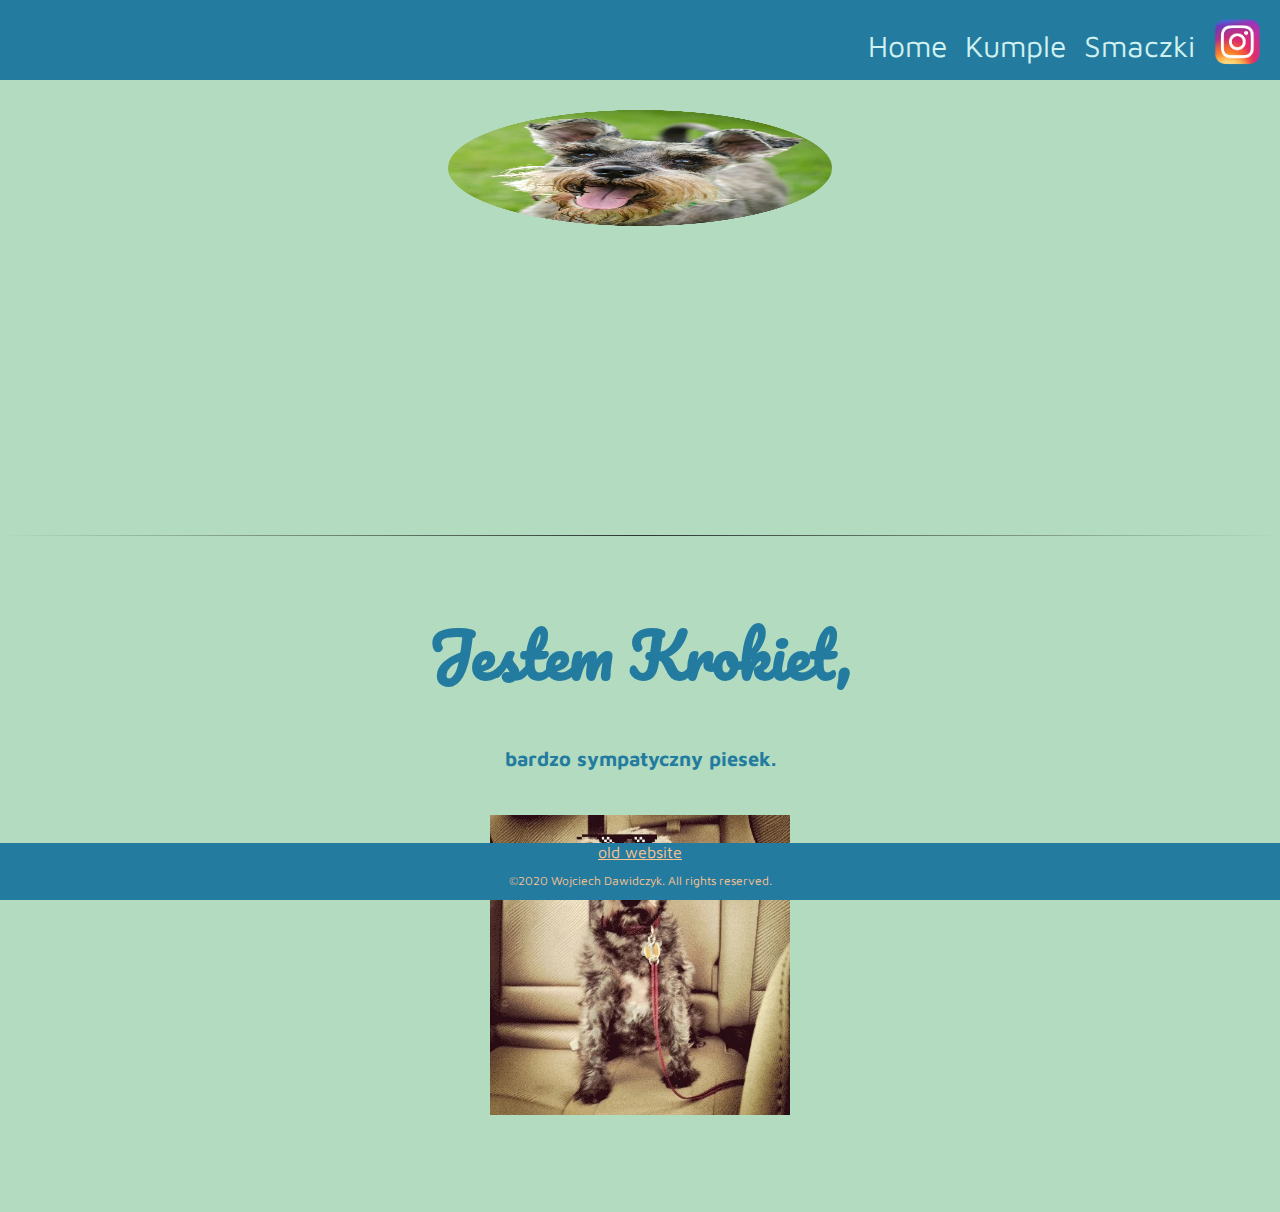
<file: index.html>
<!DOCTYPE html>
<html lang="en" dir="ltr">

<head>
  <meta charset="utf-8">
  <title>Kroksio kudlaty</title>
  <link rel="stylesheet" href="css/styles.css">
  <link rel="icon" href="icon/favicon.ico">
  <link href="https://fonts.googleapis.com/css2?family=Maven+Pro:wght@500&family=Pacifico&display=swap" rel="stylesheet">
</head>

<body>

  <div class="navi-bar">
    <table class="navi-bar-table" cellspacing="16" align="right">
      <tr>
        <td><a href="index.html">Home</a></td>
        <td><a href="Kumple.html">Kumple</a></td>
        <td><a href="Smaczki.html">Smaczki</a></td>
        <td><a href="https://www.instagram.com/kroksio_kudlaty/?hl=pl">
            <img class="instagram-icon" src="images/instagram-icon.png" alt=""></a></td>
      </tr>
    </table>
  </div>

  <div class="container-main-img">
    <img class="main-img" src="images/main-img.png" alt="krokiet-img">
  </div>
  <div class="container-hr1">
    <hr>
  </div>
  <div class="container-hello">
    <br>
    <h1>Jestem Krokiet,</h1>
    <h4>bardzo sympatyczny piesek.</h4>
    <br>
  </div>
  <div class="container-giph">
    <img class="giph" src="images/giphy.webp" alt="giph">
  </div>

  <br><br><br>


  <div class="footer">
    <a class="a-old-website" href="https://wojtekdawidczyk.github.io/kroksio-kudlaty/index.html">old website</a>
    <p class="copyright">©2020 Wojciech Dawidczyk. All rights reserved.</p>
  </div>

</body>

</html>
</file>
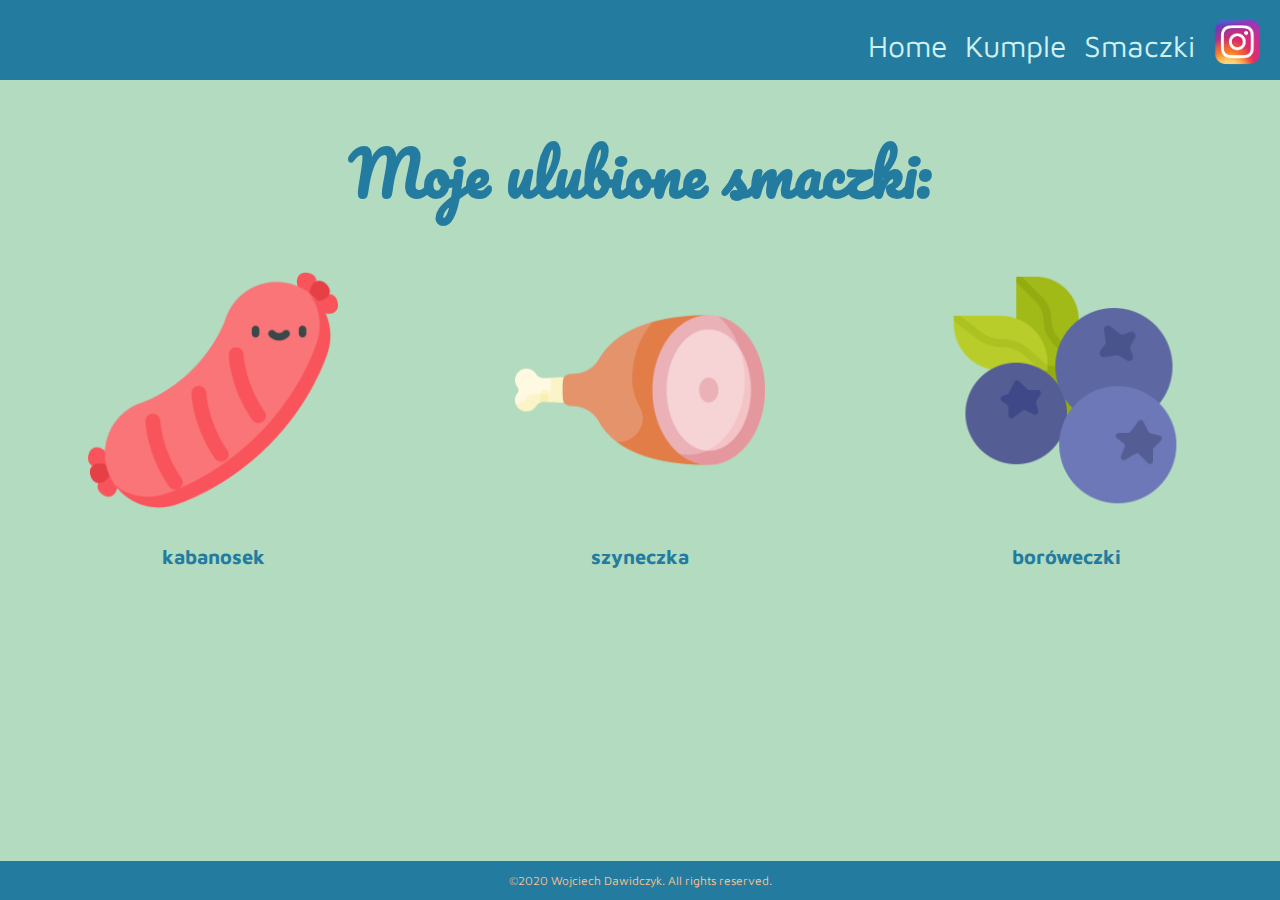
<file: Smaczki.html>
<!DOCTYPE html>
<html lang="en" dir="ltr">
  <head>
    <meta charset="utf-8">
    <title>Smaczki Kroksia</title>
    <link rel="stylesheet" href="css/styles.css">
    <link rel="icon" href="icon/favicon-smaczki.png">
    <link href="https://fonts.googleapis.com/css2?family=Maven+Pro:wght@500&family=Pacifico&display=swap"
     rel="stylesheet">
  </head>
  <body>

    <div class="navi-bar">
      <table class="navi-bar-table" cellspacing="16" align="right">
        <tr>
          <td><a href="index.html">Home</a></td>
          <td><a href="Kumple.html">Kumple</a></td>
          <td><a href="Smaczki.html">Smaczki</a></td>
          <td><a href="https://www.instagram.com/kroksio_kudlaty/?hl=pl">
              <img class="instagram-icon" src="images/instagram-icon.png" alt=""></a></td>
        </tr>
      </table>
    </div>

      <h1>Moje ulubione smaczki:</h1>

      <div class="smaczki-container-main">
        <div class="smaczki-container-left">
          <img class="smaczki-img" src="images/sausage.png" alt="sausage-img">
          <h4>kabanosek</h4>
        </div>
        <div class="smaczki-container-middle">
          <img class="smaczki-img" src="images/ham.png" alt="ham-img">
          <h4>szyneczka</h4>
        </div>
        <div class="smaczki-container-right">
          <img class="smaczki-img" src="images/blueberry.png" alt="borowka-img">
          <h4>boróweczki</h4>
        </div>
      </div>

    <div class="footer">
      <p class="copyright">©2020 Wojciech Dawidczyk. All rights reserved.</p>
    </div>

  </body>
</html>
</file>
<file: css/styles.css>
body{
  background-color: #B2DBBF;
  margin: 0;
  font-family: 'Maven Pro', sans-serif;
  display: grid;
  text-align: center;
}

hr{
  border: 0;
height: 1px;
background-image: linear-gradient(to right, rgba(0, 0, 0, 0), rgba(0, 0, 0, 0.75), rgba(0, 0, 0, 0));
}

h1{
  font-family: 'Pacifico', cursive;
  font-size: 60px;
}

h2{
  font-family: 'Shadows Into Light', cursive;
  font-size: 70px;
}

h4{
  font-size: 20px;
}

h1, h2, h3, h4{
  color: #247BA0;
}

p{
  color: #fbc490;
}

a{
  color: #cff1ef;
  text-decoration: none;
}

.a-old-website{
  color: #fbc490;
  text-decoration: underline;
}

.navi-bar{
  background-color: #247BA0;
  height: 80px;
  text-align: right;
}

.navi-bar-table{
  font-size: 30px;
}

.footer{
  background-color: #247BA0;
  position: fixed;
  bottom: 0;
  left: 0;
  width: 100%;
  text-align: center;
}

.container-main-img{
  text-align: center;
  margin-top: 30px;
  margin-bottom: 30px;
}

.main-img{
  height: 30%;
  width: 30%;
}

.container-hello{
  text-align: center;
}



.container-giph{
  text-align: center;
  margin-bottom: 40px;
}

.giph{
  max-width: 300px;
  max-height: 450px;
}

.container-top-images{
  width: 50%;
  height: 300px;
  margin: auto;
  margin-top: 80px;
  position: relative;
}

h3{
  margin-bottom: 80px;
}

.container-middle{
  text-align: center;
}

.kumple-img{
  display: block;
  height: auto;
  max-width: 500px;
  max-height: 500px;
  width: 100%;
  margin: auto;
}

.kumple-container-left{
  float: left;
  height: auto;
  width: 45%;
}

.kumple-container-middle{
  float: left;
  width: 10%;
}

.kumple-container-right{
  float: left;
  height: auto;
  width: 45%;
}

.smaczki-img{
  max-width: 250px;
  max-height: 250px;
}


.smaczki-container-left{
  float: left;
  height: 200px;
  width: 33.33%;
}

.smaczki-container-middle{
  float: left;
  height: 200px;
  width: 33.33%;
}

.smaczki-container-right{
  float: left;
  height: 200px;
  width: 33.33%;
}

.copyright{
  font-size: 12px;
}

.instagram-icon{
  max-width: 50px;
  max-height: 50px;
}

.kumple-signature{
  text-align: center;
}
</file>
